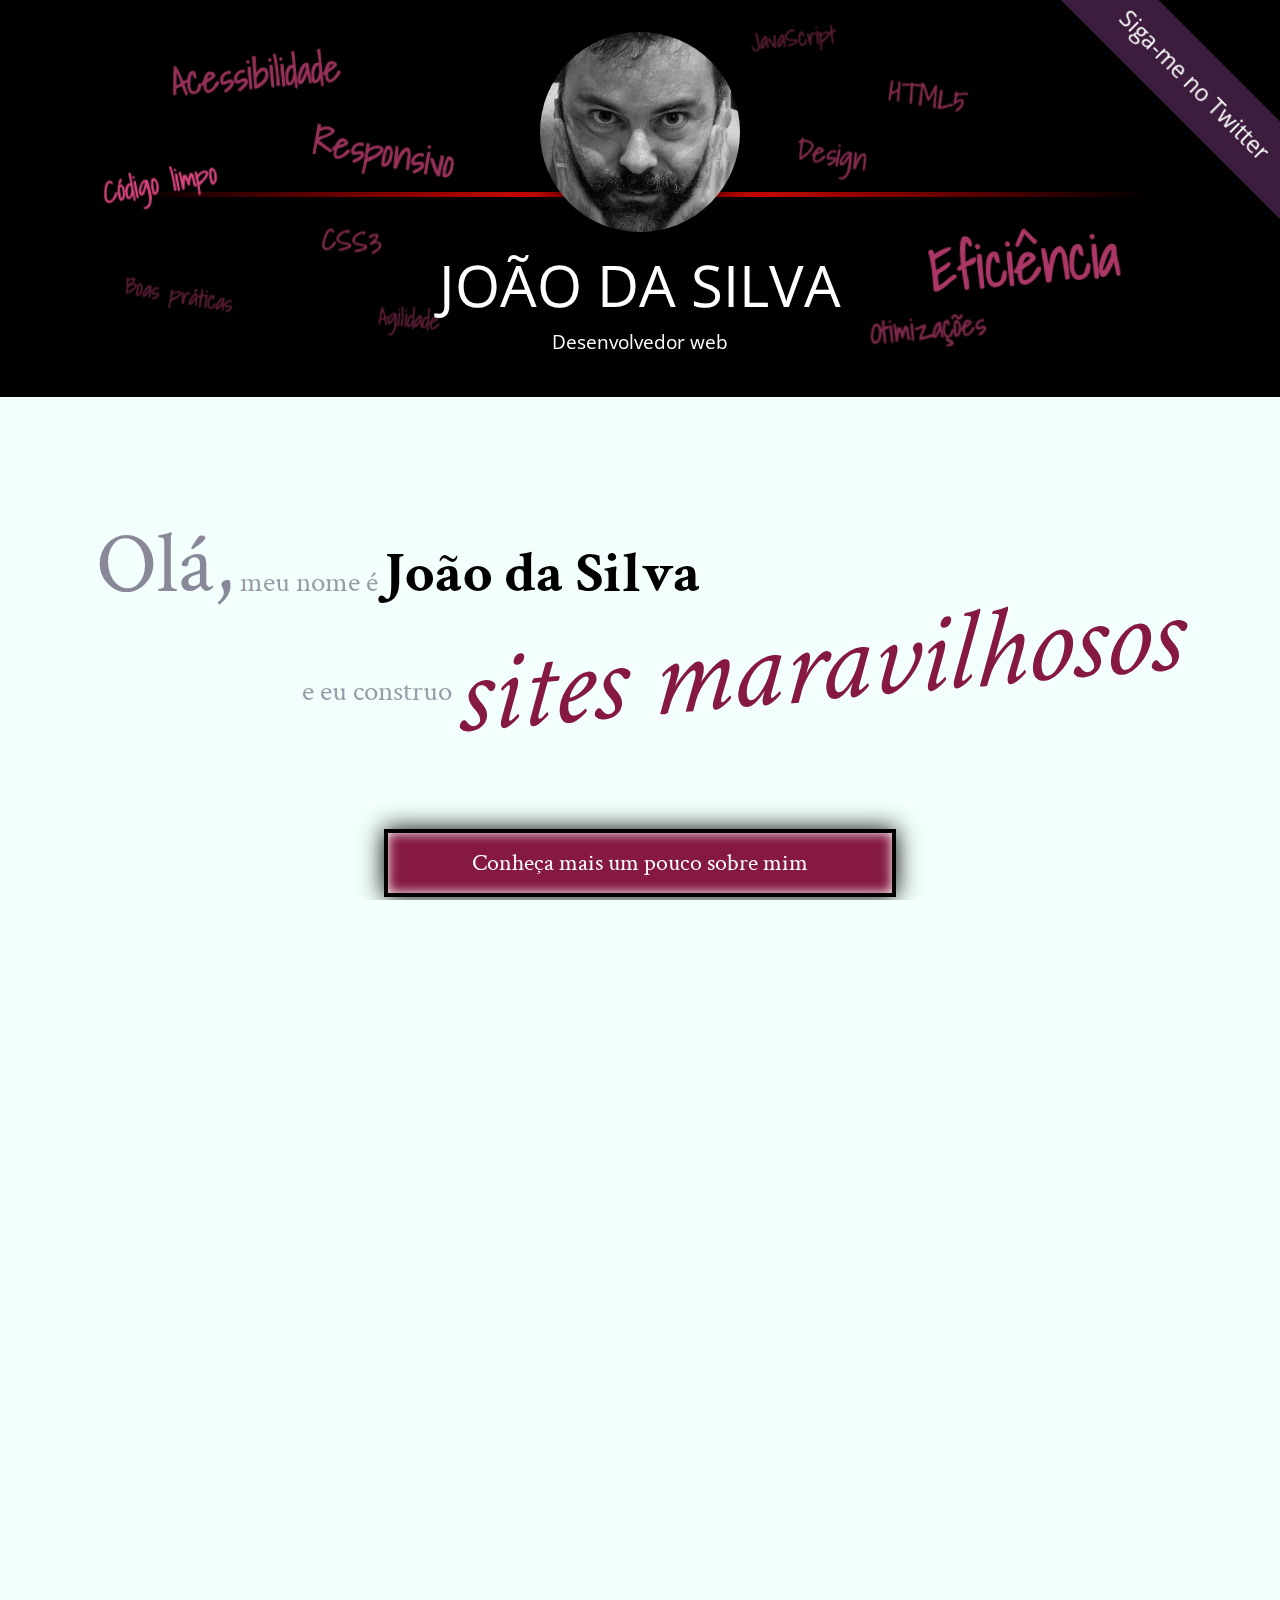
<file: index.html>
<!DOCTYPE html>
<html lang="pt">
<head>
    <meta charset="UTF-8">
    <title>João da Silva - Desenvolvedor Web</title>
    <link rel="shortcut icon" href="imagens/favicon.png">
    <link rel="stylesheet" href="css/reset.css">
    <link rel="stylesheet" href="css/site.css">
    <link rel="stylesheet" href="css/index.css">
    <link rel="stylesheet" href="http://fonts.googleapis.com/css?family=Crimson+Text:400,400italic,600">
    <link rel="stylesheet" href="http://fonts.googleapis.com/css?family=Open+Sans+Condensed:700">
    <link rel="stylesheet" href="http://fonts.googleapis.com/css?family=Shadows+Into+Light">
</head>
<body>

    <!-- usar o css junto com um evento de javascript 
    <div class="">
        <p>voçe ganhou um curso de java, parabéns</p>
    </div>
    -->

    <header class="titulo-principal">
        <img class="foto-home" src="imagens/eu.jpg" alt="Foto de João da Silva">
        <h1>João da Silva</h1>
        <p class="subtitulo-principal">Desenvolvedor web</p>
        <ul class="palavras-home">
            <li class="palavra-home eficiencia">Eficiência</li>
            <li class="palavra-home boas-praticas">Boas práticas</li>
            <li class="palavra-home codigo-limpo">Código limpo</li>
            <li class="palavra-home css3">CSS3</li>
            <li class="palavra-home html5">HTML5</li>
            <li class="palavra-home javascript">JavaScript</li>
            <li class="palavra-home acessibilidade">Acessibilidade</li>
            <li class="palavra-home responsivo">Responsivo</li>
            <li class="palavra-home otimizacoes">Otimizações</li>
            <li class="palavra-home agilidade">Agilidade</li>
            <li class="palavra-home design">Design</li>
        </ul>
        <a class="banner-twitter" href="http://twitter.com/joaodasilva">Siga-me no Twitter</a>
    </header>
    <main>
        <section class="secao-inicio saudacao">
            <p class="saudacao"><span class="saudacao-inicio">Olá,</span> meu nome é <strong>João da Silva</strong> <span class="saudacao-ultima-linha">e eu construo <em>sites maravilhosos</em></span></p>
            <a class="botao-index" href="bio.html">Conheça mais um pouco sobre mim</a>
        </section>
        <section class="secao-inicio trabalhos">
            <h2>Trabalhos</h2>
            <ul>
                <li><img class="sombra-portfolio" src="imagens/bmw.png" alt="Site da BMW"></li>
                <li><img class="sombra-portfolio" src="imagens/ibm.png" alt="Site da IBM"></li>
                <li><img class="sombra-portfolio" src="imagens/uol.png" alt="Site da UOL"></li>
            </ul>
            <a class="botao-index" href="portfolio.html">Veja mais</a>
        </section>
        <section class="secao-inicio blog">
            <h2>Blog</h2>
            <small>Últimos posts</small>
            <ol>
                <li class="mais-recente">
                    <a href="blog.html">O essencial de design responsivo</a>
                    <p class="inicio-post">
                        Design responsivo tem ganho cada vez mais atenção como técnica de desenvolvimento de páginas web para dispositivos móveis. Mas como começar?
                    </p>
                </li>
                <li class="mais-recente">
                    <a href="blog.html">Por que fazer páginas acessíveis?</a>
                    <p class="inicio-post">
                        Tem se falado cada vez sobre acessibilidade na web. Há diversas técnicas e diretivas a serem seguidas, inclusive da própria W3C. Mas vale a pena investir nisso?
                    </p>
                </li>
                <li class="mais-recente">
                    <a href="blog.html">JavaScript não obstrusivo</a>
                    <p class="inicio-post">
                        JavaScript é uma linguagem essencial hoje em dia para criar páginas ricas, interativas e dinâmicas. Porém, há alguns cuidados que devem ser tomados ao colocarmos código JavaScript em nossas páginas.
                    </p>
                </li>
            </ol>
            <a class="botao-index" href="blog.html">Veja mais</a>
        </section>
    </main>
    <footer>
        <h2>Vamos conversar?</h2>
        <p>Você pode entrar em contato comigo <a href="contato.html">por e-mail</a> ou pelo telefone <a href="tel:+551234567890">(12) 3456-7890</a></p>
    </footer>
</body>
</html>
</file>
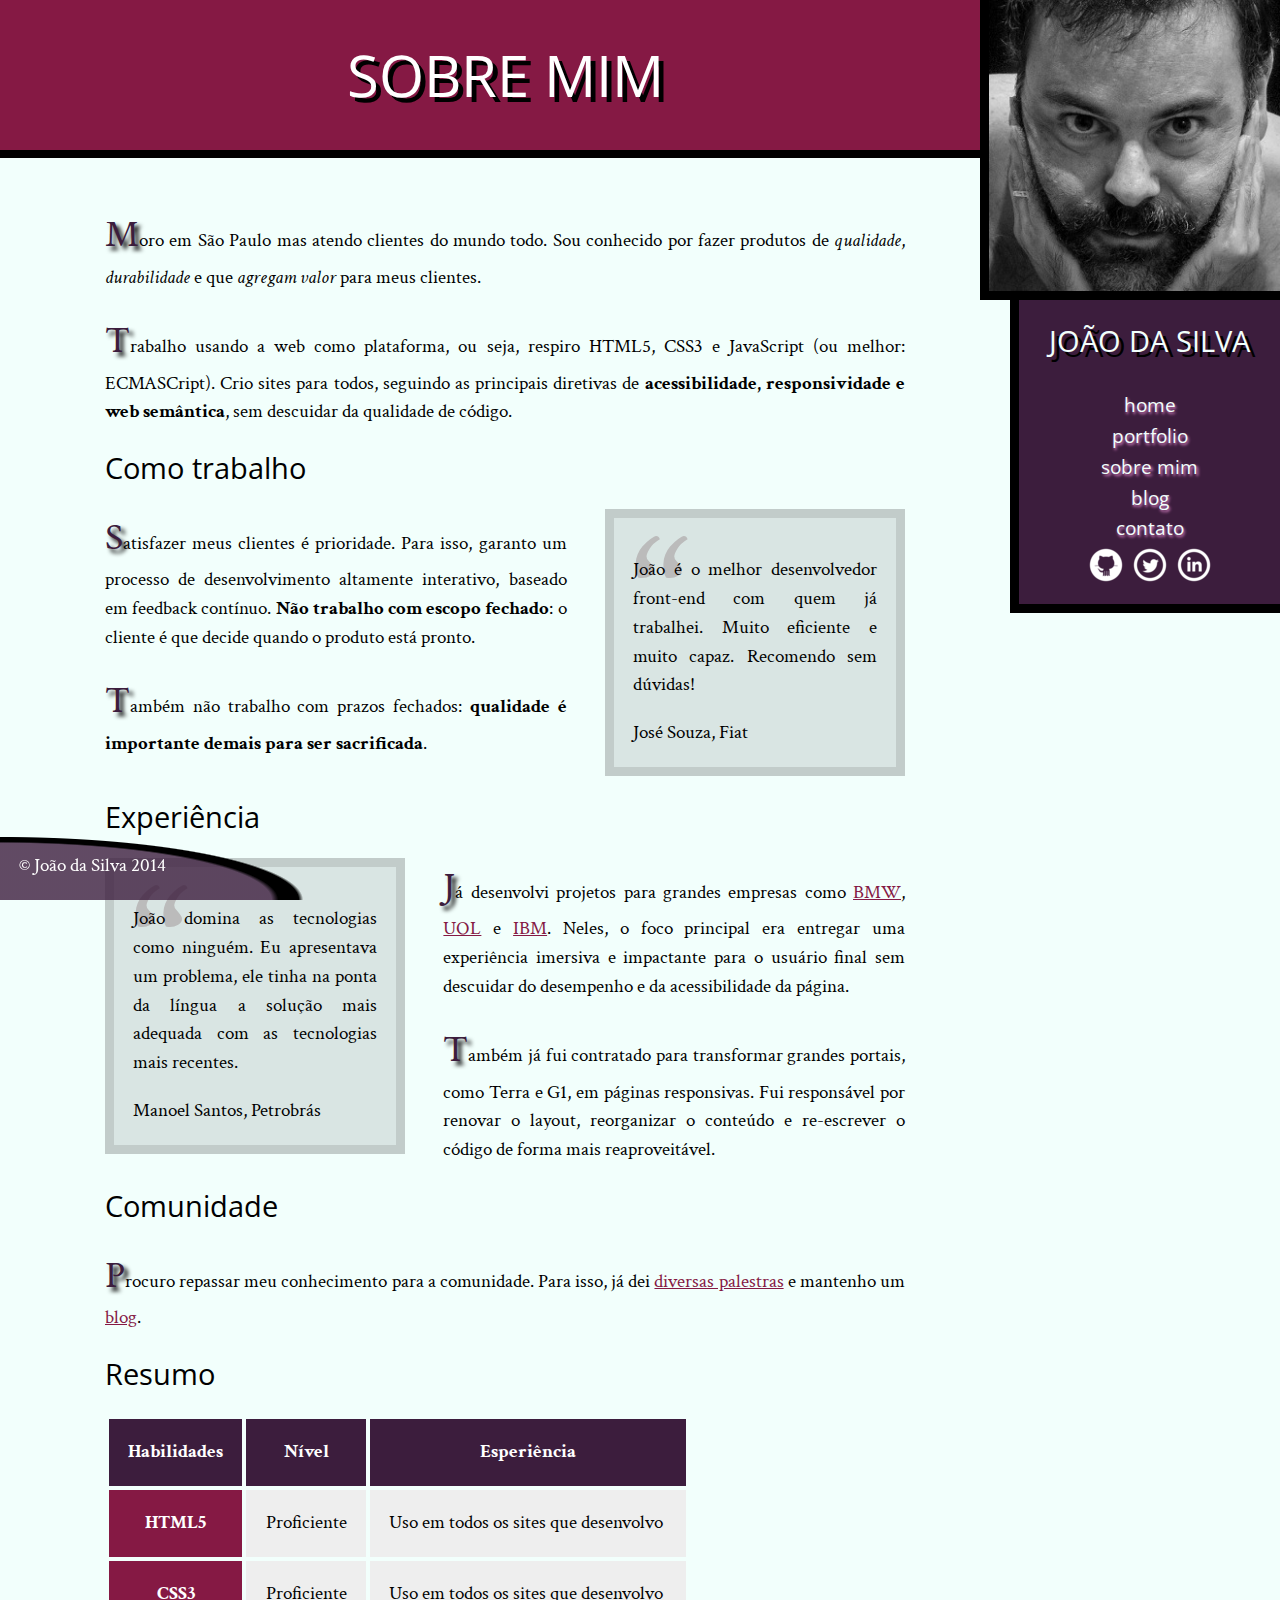
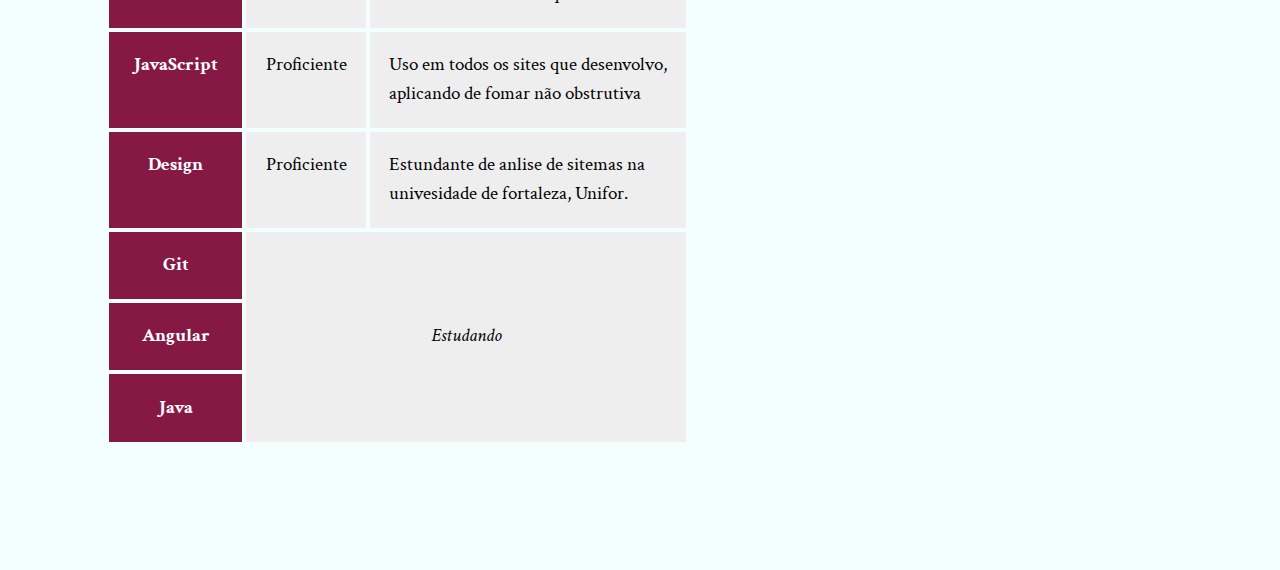
<file: bio.html>
<!DOCTYPE html>
<html>
<head>
    <meta charset="utf-8">
    <title>João da Silva - Biografia</title>
    <link rel="icon" href="imagens/favicon.png">
    <link rel="stylesheet" href="css/reset.css">
    <link rel="stylesheet" href="css/site.css">
    <link rel="stylesheet" href="css/bio.css">
    <link rel="stylesheet" href="http://fonts.googleapis.com/css?family=Crimson+Text:400,400italic,600">
    <link rel="stylesheet" href="http://fonts.googleapis.com/css?family=Open+Sans+Condensed:700">
</head>
<body>
    <main>
        <h1 class="titulo-principal">Sobre mim</h1>
        <div class="container">
            <p>Moro em São Paulo mas atendo clientes do mundo todo. Sou conhecido por fazer produtos de <em>qualidade</em>, <em>durabilidade</em> e que <em>agregam valor</em> para meus clientes.</p>
            <p>Trabalho usando a web como plataforma, ou seja, respiro HTML5, CSS3 e JavaScript (ou melhor: ECMASCript). Crio sites para todos, seguindo as principais diretivas de <strong>acessibilidade, responsividade e web semântica</strong>, sem descuidar da qualidade de código.</p>
            <h2 class="subtitulo-texto">Como trabalho</h2>
            <blockquote class="citacao-bio" tabindex="1">
                <p>João é o melhor desenvolvedor front-end com quem já trabalhei. Muito eficiente e muito capaz. Recomendo sem dúvidas!</p>
                <cite>José Souza, Fiat</cite>
            </blockquote>
            <p>Satisfazer meus clientes é prioridade. Para isso, garanto um processo de desenvolvimento altamente interativo, baseado em feedback contínuo. <strong>Não trabalho com escopo fechado</strong>: o cliente é que decide quando o produto está pronto.</p>
            <p>Também não trabalho com prazos fechados: <strong>qualidade é importante demais para ser sacrificada</strong>.</p>
            <h2 class="subtitulo-texto">Experiência</h2>
            <blockquote class="citacao-bio" tabindex="2">
                <p>João domina as tecnologias como ninguém. Eu apresentava um problema, ele tinha na ponta da língua a solução mais adequada com as tecnologias mais recentes.</p>
                <cite>Manoel Santos, Petrobrás</cite>
            </blockquote>
            <p>Já desenvolvi projetos para grandes empresas como <a href="http://bmw.com">BMW</a>, <a href="http://www.uol.com.br">UOL</a> e <a href="http://www.ibm.com.br">IBM</a>. Neles, o foco principal era entregar uma experiência imersiva e impactante para o usuário final sem descuidar do desempenho e da acessibilidade da página.</p>
            <p>Também já fui contratado para transformar grandes portais, como Terra e G1, em páginas responsivas. Fui responsável por renovar o layout, reorganizar o conteúdo e re-escrever o código de forma mais reaproveitável.</p>
            <h2 class="subtitulo-texto">Comunidade</h2>
            <p>Procuro repassar meu conhecimento para a comunidade. Para isso, já dei <a href="portfolio.html">diversas palestras</a> e mantenho um <a href="blog.html">blog</a>.</p>
            <h2 class="subtitulo-texto">Resumo</h2>
            <table class="habilidades">
                <thead>
                    <tr>
                        <th>Habilidades</th>
                        <th>Nível</th>
                        <th>Esperiência</th>
                    </tr>
                </thead>
                <tbody>
                    <tr>
                        <th>HTML5</th>
                        <td>Proficiente</td>
                        <td>Uso em todos os sites que desenvolvo</td>
                    </tr>
                    <tr>
                        <th>CSS3</th>
                        <td>Proficiente</td>
                        <td>Uso em todos os sites que desenvolvo</td>
                    </tr>
                    <tr>
                        <th>JavaScript</th>
                        <td>Proficiente</td>
                        <td>Uso em todos os sites que desenvolvo,<br> aplicando de fomar não obstrutiva</td>
                    </tr>
                    <tr>
                        <th>Design</th>
                        <td>Proficiente</td>
                        <td>Estundante de anlise de sitemas na <br>univesidade de fortaleza,
                        Unifor.</td>
                    </tr>
                    <tr>
                        <th>Git</th>
                        <td rowspan="3" colspan="2">Estudando</td>
                    </tr>
                    <tr>
                        <th>Angular</th>
                    </tr>
                    <tr>
                        <th>Java</th>
                    </tr>
                </tbody>
            </table>
        </div>
    </main>
    <img src="imagens/eu.jpg" alt="Minha foto" class="minha-foto">
    <aside class="navegacao-site">
        <h1>João da Silva</h1>
        <nav>
            <ul>
                <li><a href="index.html">Home</a></li>
                <li><a href="portfolio.html">Portfolio</a></li>
                <li><a href="bio.html">Sobre mim</a></li>
                <li><a href="blog.html">Blog</a></li>
                <li><a href="contato.html">Contato</a></li>
            </ul>
        </nav>
        <ul class="icones-redes-sociais">
            <li>
                <a href="https://github.com/joaodasilva" class="github" data-legenda="Veja meus projetos opensource">
                    Github
                </a>
            </li>
            <li>
                <a href="https://twitter.com/joaodasilva" class="twitter" data-legenda="Siga-me no twitter, nao custa nada vai">
                    Twitter
                </a>
            </li>
            <li>
                <a href="https://br.linkedin.com/pub/joão-da-silva/32/4/508" class="linkedin" data-legenda="Veja meu curriculo">
                    LinkedIn
                </a>
            </li>
        </ul>
    </aside>
    <footer class="rodape-pagina">
        &copy; João da Silva 2014
    </footer>
</body>
</html>
</file>
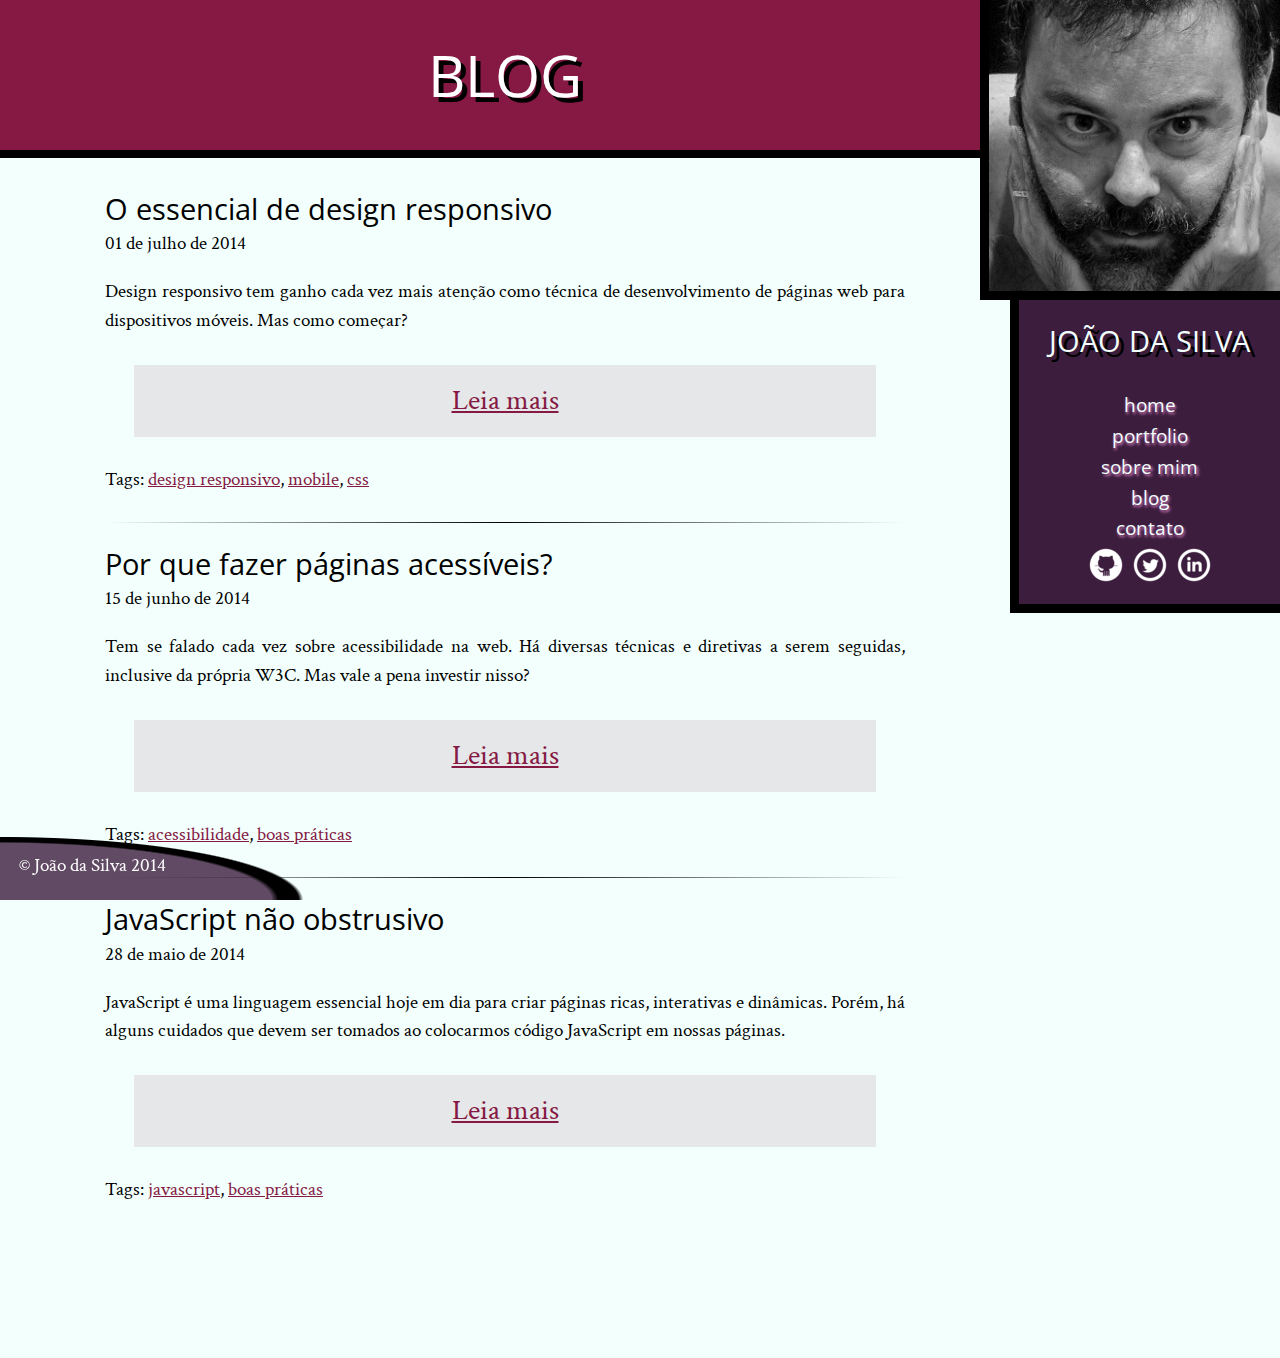
<file: blog.html>
<!DOCTYPE html>
<html>
<head>
    <meta charset="utf-8">
    <title>Blog - João da Silva</title>
    <link rel="icon" href="imagens/favicon.png">
    <link rel="stylesheet" href="css/reset.css">
    <link rel="stylesheet" href="css/site.css">
    <link rel="stylesheet" href="css/blog.css">
    <link rel="stylesheet" href="http://fonts.googleapis.com/css?family=Crimson+Text:400,400italic,600">
    <link rel="stylesheet" href="http://fonts.googleapis.com/css?family=Open+Sans+Condensed:700">
</head>
<body>
    <main>
        <h1 class="titulo-principal">Blog</h1>
        <div class="container">
            <article class="post-blog">
                <h2 class="subtitulo-texto">O essencial de design responsivo</h2>
                <time datetime="2014-07-01">01 de julho de 2014</time>
                <p>Design responsivo tem ganho cada vez mais atenção como técnica de desenvolvimento de páginas web para dispositivos móveis. Mas como começar?</p>
                <a class="leia-mais" href="#">Leia mais</a>
                <footer>Tags: <a href="#">design responsivo</a>, <a href="#">mobile</a>, <a href="#">css</a></footer>
            </article>
            <article class="post-blog">
                <h2 class="subtitulo-texto">Por que fazer páginas acessíveis?</h2>
                <time datetime="2014-06-15">15 de junho de 2014</time>
                <p>Tem se falado cada vez sobre acessibilidade na web. Há diversas técnicas e diretivas a serem seguidas, inclusive da própria W3C. Mas vale a pena investir nisso?</p>
                <a class="leia-mais" href="#">Leia mais</a>
                <footer>Tags: <a href="#">acessibilidade</a>, <a href="#">boas práticas</a></footer>
            </article>
            <article class="post-blog">
                <h2 class="subtitulo-texto">JavaScript não obstrusivo</h2>
                <time datetime="2014-05-28">28 de maio de 2014</time>
                <p>JavaScript é uma linguagem essencial hoje em dia para criar páginas ricas, interativas e dinâmicas. Porém, há alguns cuidados que devem ser tomados ao colocarmos código JavaScript em nossas páginas.</p>
                <a class="leia-mais" href="#">Leia mais</a>
                <footer>Tags: <a href="#">javascript</a>, <a href="#">boas práticas</a></footer>
            </article>
        </div>
    </main>
    <img src="imagens/eu.jpg" alt="Minha foto" class="minha-foto">
    <aside class="navegacao-site">
        <h1>João da Silva</h1>
        <nav>
            <ul>
                <li><a href="index.html">Home</a></li>
                <li><a href="portfolio.html">Portfolio</a></li>
                <li><a href="bio.html">Sobre mim</a></li>
                <li><a href="blog.html">Blog</a></li>
                <li><a href="contato.html">Contato</a></li>
            </ul>
        </nav>
        <ul class="icones-redes-sociais">
            <li>
                <a href="https://github.com/joaodasilva" class="github" data-legenda="Veja meus projetos opensource">
                    Github
                </a>
            </li>
            <li>
                <a href="https://twitter.com/joaodasilva" class="twitter" data-legenda="Siga-me no twitter, nao custa nada vai">
                    Twitter
                </a>
            </li>
            <li>
                <a href="https://br.linkedin.com/pub/joão-da-silva/32/4/508" class="linkedin" data-legenda="Veja meu curriculo">
                    LinkedIn
                </a>
            </li>
        </ul>
    </aside>
    <footer class="rodape-pagina">
        &copy; João da Silva 2014
    </footer>
</body>
</html>
</file>
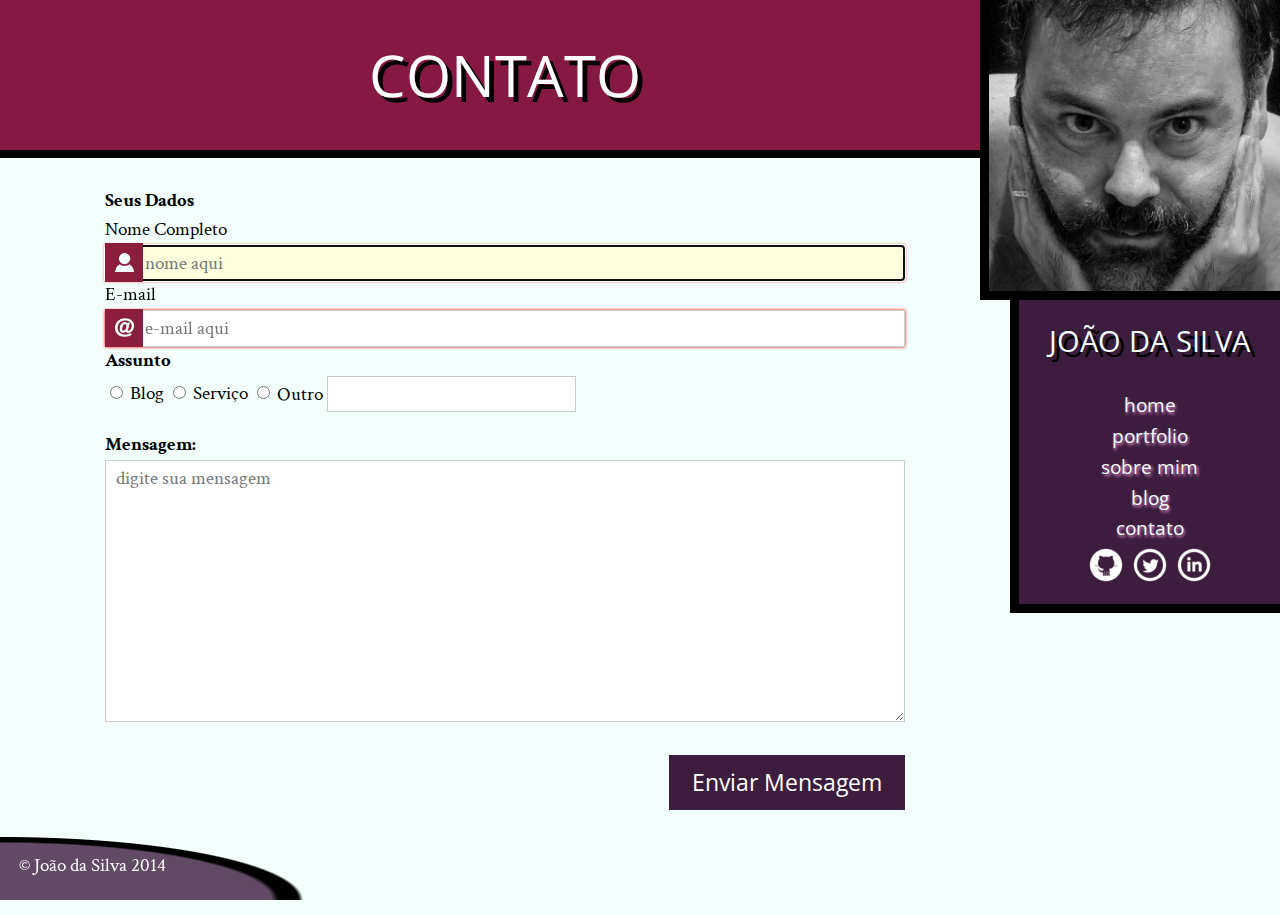
<file: contato.html>
<!DOCTYPE html>
<html lang="pt-br">
<head>
    <meta charset="utf-8">
    <title>Contatos</title>
    <link rel="icon" href="imagens/favicon.png">
    <link rel="stylesheet" href="css/reset.css">
    <link rel="stylesheet" href="css/site.css">
    <link rel="stylesheet" href="css/portfolio.css">
    <link rel="stylesheet" href="css/contato.css">
    <link rel="stylesheet" href="http://fonts.googleapis.com/css?family=Crimson+Text:400,400italic,600">
    <link rel="stylesheet" href="http://fonts.googleapis.com/css?family=Open+Sans+Condensed:700">
    
</head>
<body>
    <main>
        <h1 class="titulo-principal">Contato</h1>
        <div class="container">
            <form>

                <fieldset>
                    <legend>Seus Dados</legend>
                    <label for="nome"  class="com-icone">
                        Nome Completo
                        <input  id="nome" type="text" name="nome" placeholder="seu nome aqui" autofocus required pattern="[A-Za-zÀ-ú ']{4,200}">    
                    </label>
                    <label for="email" class="com-icone">
                        E-mail
                        <input id="email" type="email" name="email" placeholder="seu e-mail aqui" required>
                    </label>
                </fieldset>
                
                <fieldset>
                <legend>Assunto</legend>
                    <label>
                    <input type="radio" name="assunto" value="Blog">
                    Blog
                </label>
                <label>
                    <input type="radio" name="assunto" value="Serviço">
                    Serviço
                </label>
                <fieldset>
                    <input type="radio" name="assunto" value="Outro" id="outro">
                    <label for="outro">
                    Outro
                    </label>
                    <input type="text" name="outro-assunto">
                </fieldset>
                
                <label for="mensagem">Mensagem:</label>
                <textarea id="mensagem" name="mensagem" cols="60" rows="10" placeholder="digite sua mensagem"></textarea>
                <button type="submit">Enviar Mensagem</button>
            
            </form>

        </div> 
    </main>
    <img src="imagens/eu.jpg" alt="Minha foto" class="minha-foto">
    <aside class="navegacao-site">
        <h1>João da Silva</h1>
        <nav>
            <ul>
                <li><a href="index.html">Home</a></li>
                <li><a href="portfolio.html">Portfolio</a></li>
                <li><a href="bio.html">Sobre mim</a></li>
                <li><a href="blog.html">Blog</a></li>
                <li><a href="contato.html">Contato</a></li>
            </ul>
        </nav>
        <ul class="icones-redes-sociais">
            <li>
                <a href="https://github.com/joaodasilva" class="github" data-legenda="Veja meus projetos opensource">
                    Github
                </a>
            </li>
            <li>
                <a href="https://twitter.com/joaodasilva" class="twitter" data-legenda="Siga-me no twitter, nao custa nada vai">
                    Twitter
                </a>
            </li>
            <li>
                <a href="https://br.linkedin.com/pub/joão-da-silva/32/4/508" class="linkedin" data-legenda="Veja meu curriculo">
                    LinkedIn
                </a>
            </li>
        </ul>
    </aside>
    <footer class="rodape-pagina">
        &copy; João da Silva 2014
    </footer>
</body>
</html>
</file>
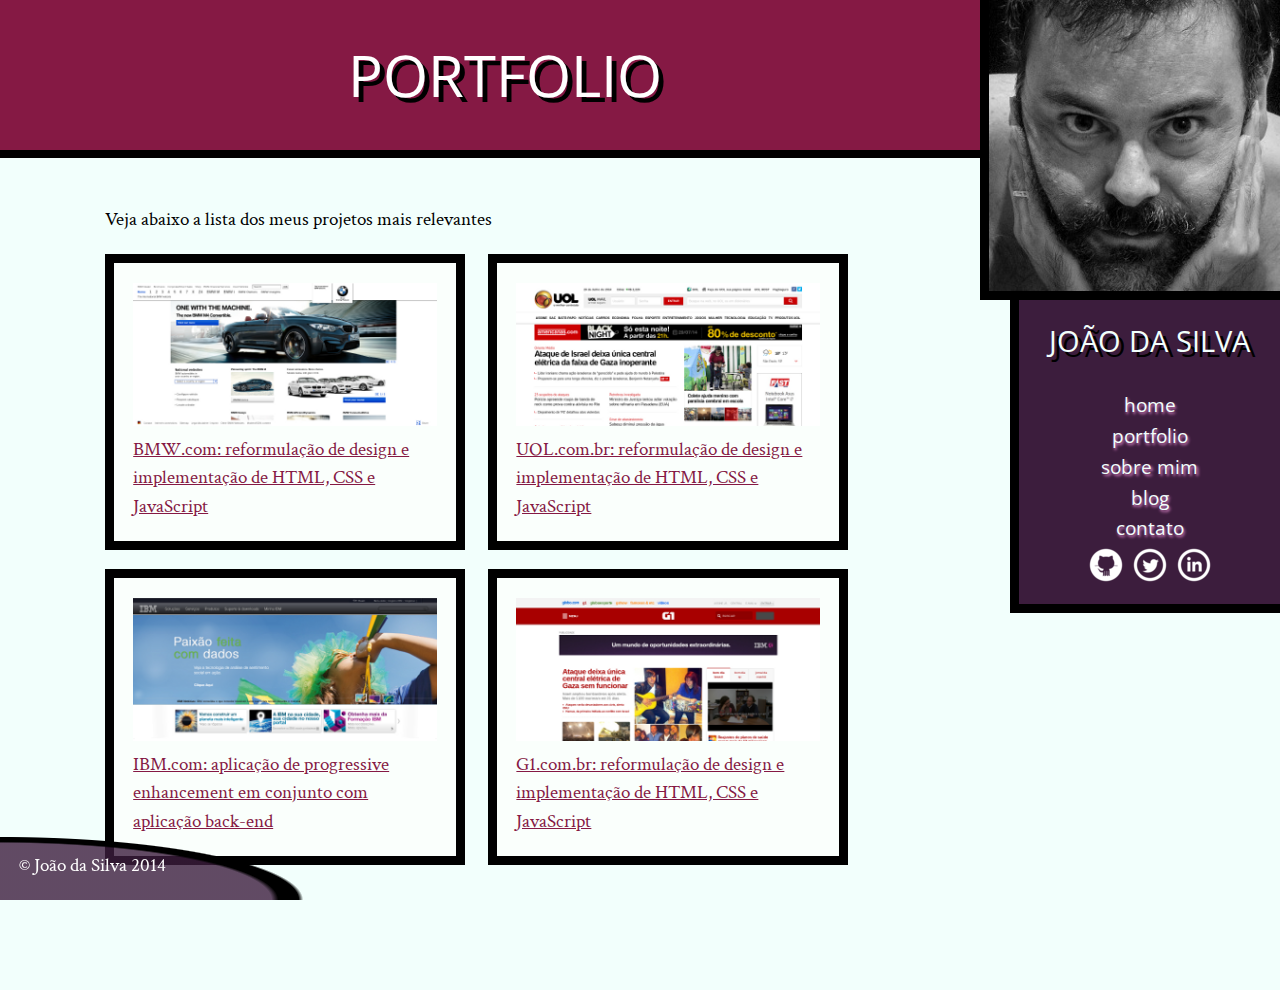
<file: portfolio.html>
<!DOCTYPE html>
<html lang="pt-br">
<head>
    <meta charset="utf-8">
    <title>Portfolio - João da Silva</title>
    <link rel="icon" href="imagens/favicon.png">
    <link rel="stylesheet" href="css/reset.css">
    <link rel="stylesheet" href="css/site.css">
    <link rel="stylesheet" href="css/portfolio.css">
    <link rel="stylesheet" href="http://fonts.googleapis.com/css?family=Crimson+Text:400,400italic,600">
    <link rel="stylesheet" href="http://fonts.googleapis.com/css?family=Open+Sans+Condensed:700">
</head>
<body>
    <main>
        <h1 class="titulo-principal">Portfolio</h1>
        <div class="container">
            <p>Veja abaixo a lista dos meus projetos mais relevantes</p>
            <ol class="portfolio">
                <li><a href="http://bmw.com">
                        <figure>
                            <img src="imagens/bmw.png" alt="Site da BMW">
                            <figcaption>BMW.com: reformulação de design e implementação de HTML, CSS e JavaScript</figcaption>
                        </figure>
                </a></li>
                <li><a href="http://uol.com.br">
                        <figure>
                            <img src="imagens/uol.png" alt="Front-page da UOL">
                            <figcaption>UOL.com.br: reformulação de design e implementação de HTML, CSS e JavaScript</figcaption>
                        </figure>
                </a></li>
                <li><a href="http://www.ibm.com.br">
                        <figure>
                            <img src="imagens/ibm.png" alt="Site da IBM">
                            <figcaption>IBM.com: aplicação de progressive enhancement em conjunto com aplicação back-end</figcaption>
                        </figure>
                </a></li>
                <li><a href="http://g1.com.br">
                        <figure>
                            <img src="imagens/g1.png" alt="Front-page do portal G1">
                            <figcaption>G1.com.br: reformulação de design e implementação de HTML, CSS e JavaScript</figcaption>
                        </figure>
                </a></li>
            </ol>
        </div>
    </main>
    <img src="imagens/eu.jpg" alt="Minha foto" class="minha-foto">
    <aside class="navegacao-site">
        <h1>João da Silva</h1>
        <nav>
            <ul>
                <li><a href="index.html">Home</a></li>
                <li><a href="portfolio.html">Portfolio</a></li>
                <li><a href="bio.html">Sobre mim</a></li>
                <li><a href="blog.html">Blog</a></li>
                <li><a href="contato.html">Contato</a></li>
            </ul>
        </nav>
        <ul class="icones-redes-sociais">
            <li>
                <a href="https://github.com/joaodasilva" class="github" data-legenda="Veja meus projetos opensource">
                    Github
                </a>
            </li>
            <li>
                <a href="https://twitter.com/joaodasilva" class="twitter" data-legenda="Siga-me no twitter, nao custa nada vai">
                    Twitter
                </a>
            </li>
            <li>
                <a href="https://br.linkedin.com/pub/joão-da-silva/32/4/508" class="linkedin" data-legenda="Veja meu curriculo">
                    LinkedIn
                </a>
            </li>
        </ul>
    </aside>
    <footer class="rodape-pagina">
        &copy; João da Silva 2014
    </footer>
</body>
</html>
</file>
<file: css/site.css>
body {
    font-family: "Crimson Text", "Times New Roman", serif;
    background-color: #F2FFFC;
    font-size: 120%;
    line-height: 1.5;
    overflow-x: hidden;
}

h1,
h2,
.subtitulo-principal {
    font-family: "Open Sans Condensed", "Arial", sans-serif;
}

h1 {
    text-transform: uppercase;
    font-size: 3em;
    text-shadow: 5px 5px #000;
}

.titulo-principal {
    text-align: center;
    background-color: #851944;
    color: #FFF;
    padding: 2rem;
    border-bottom: .5rem solid #000;
}

.subtitulo-texto {
    font-size: 1.5em;
    clear: both;
}

main a {
    color: #851944;
}

main p {
    text-align: justify;
    margin: 1em 0;
}

main a:hover , footer a:hover {
    color: red;
}

main li a:hover {
    color: red;
}

.navegacao-site {
    text-align: center;
    background-color: #3C1D3D;
    color: #F2FFFC;
    padding: 1em;
}

.navegacao-site a {
    color: inherit;
    font-family: "Open Sans Condensed", "Arial", sans-serif;
    text-transform: lowercase;
}

.navegacao-site h1 {
    font-size: 1.5em;
    margin-bottom: 1em;
}

.navegacao-site a {
    text-shadow:  .1em .1em 3px rgb(236, 142, 213);
    text-decoration: none;
}

.rodape-pagina {
    color: #FFF;
    background-image: radial-gradient(ellipse at bottom left ,rgba(60, 29, 61, 0.8),rgba(60, 29, 61, 0.8),rgba(60, 29, 61, 0.8)  60%, #000,#000,#000, #000 66% ,transparent 67%);
    background-size: 25% 100%;
    background-repeat: no-repeat;
    padding: 1em;
    clear: both;
    position: fixed;
    bottom: 0;
    left: 0;
    width: 100%;
    box-sizing: border-box;
}

.container {
    width: 80ch;
    margin-left: auto;
    margin-right: auto;
    padding: 1.5em 0;
}

strong {
    font-weight: bold;
}

em {
    font-style: italic;
}

.icones-redes-sociais li {
    display: inline-block;
    position: relative;
}

.icones-redes-sociais a {
    width: 40px;
    height: 40px;
    display: block;
    position: relative;
    text-indent: -99999px;
}

.icones-redes-sociais a:hover::after,
.icones-redes-sociais a:focus::after {
    
    content: attr(data-legenda);
    position: absolute;
    text-align: center;
    color: #FFF;
    background-color: #000;
    top: 2.8em;
    left: 0;
    width: 8em;
    text-indent: 0;
    line-height: 2;
}

.icones-redes-sociais a:hover::before {
    position: absolute;
    content: '';
    background-color: #000;
    height: 1em;
    width: 1em;
    bottom: 0;
    left: .6em;
    top: 1.8em;
    transform: translateY(.5em) rotate(45deg);
}

.icones-redes-sociais li:nth-child(1n+2) a:hover::after {
    left: -3em;
}

.github {
    background-image: url(../imagens/github.png);
}

.twitter {
    background-image: url(../imagens/twitter.png);
}

.linkedin {
    background-image: url(../imagens/linkedin.png);
}

main {
    width: calc(100% - 0.9 * 300px);
    float: left;
    padding-bottom: 4em;
}

.minha-foto,
.navegacao-site {
    border-left: .5em solid black;
    border-bottom: .5em solid black;
    box-sizing: border-box;
}

.navegacao-site {
    width: calc(0.9 * 300px);
    float: right;
    position: relative;
    top: 300px;
}

.minha-foto {
    position: absolute;
    top: 0;
    right: 0;
    height: 300px;
}
</file>
<file: css/index.css>
.titulo-principal {
    background-color: #000;
    background-image: linear-gradient(to right, #000, red , #000 );
    background-size: 80% 5px;
    background-repeat: no-repeat;
    background-position: 50% 50%;
    
}

.foto-home {
    height: 200px;
    border-radius: 50%;
    box-shadow: 0 0 2em #000;
}
.saudacao p {
    font-size: 1.5em;
    color: #99A;
    line-height: 1;
    padding: 2em;
}
.saudacao-inicio {
    font-size: 3em;
    color: #889;
}
.saudacao-ultima-linha {
    text-align: right;
    display: block;
}
.saudacao strong {
    font-size: 2em;
    color: #000;
}
.saudacao em {
    color: #851944;
    font-size: 4em;
    -webkit-transform: rotate(-5deg) skew(-10deg);
            transform: rotate(-5deg) skew(-10deg);
    display: inline-block;
}
.botao-index {
    font-size: 1.25em;
    background-color: #851944;
    color: #FFF;
    padding: .5em;
    border: .2em solid black;
    width: 40ch;
    margin: 2em auto;
    display: block;
    text-align: center;
    box-shadow: 0 0 1em #000, inset 0 0 .5em #fff;
    text-decoration: none;
}


.botao-index:hover , .botao-index:focus {
    -webkit-animation: botao 0.5s ease-in-out infinite;
    animation: botao 0.5s ease-in-out infinite;
    color: #FFF;
}

@-webkit-keyframes botao {
    100%{
        box-shadow: 0 0 1em #FA9, inset 0 0 .5em #fff;
        background-color: #C54974;
    }
}

@keyframes botao {
    100%{
        box-shadow: 0 0 1em #FA9, inset 0 0 .5em #fff;
        background-color: #C54974;
    }
}

.secao-inicio {
    padding: 2em;
}
.secao-inicio h2 {
    font-size: 3em;
    text-transform: uppercase;
    margin-bottom: .5em;
    text-shadow: 5px 5px #000;
}
.trabalhos {
    background-color: #3C1D3D;
    background-image: linear-gradient(135deg, transparent, transparent 14px, rgba(0,0,0, .1) 14px, rgba(0,0,0, .1) 15px, transparent 15px, transparent);
    border-top: .5em solid #000;
    border-bottom: .5em solid #000;
    background-size: 20px 20px;
    background-attachment: fixed;
}
.trabalhos h2 {
    color: #FFF;
}
.trabalhos ul {
    overflow: hidden;
    border: .5em solid black;
}
.trabalhos li {
    float: left;
    width: 33.333%;
}
.trabalhos img {
    width: 100%;
    display: block;
}
.blog {
    background-color: #999;
    background-image: linear-gradient(135deg, transparent, transparent 14px, rgba(255, 255, 255, 0.1) 14px, rgba(255, 255, 255, 0.1) 15px, transparent 15px, transparent);
    background-size: 20px 20px;
    position: relative;
    color: #FFF;
    border-bottom: .5em solid #851944;
    background-attachment: fixed;
}
.blog small {
    position: relative;
    top: -2em;
}
.blog li {
    width: 30%;
}
.blog li a {
    color: #FCF;
    padding: .5em;
    display: block;
}
footer {
    background-color: #000;
    color: #FFF;
    padding: 2em;
}
footer h2 {
    font-size: 3em;
}
footer a {
    color: #F99;
}
main {
    width: 100%;
    padding-bottom: 0;
    float: none;
}

html,body {
    overflow-x: hidden;
    height: 100%;
}
body {
    -webkit-perspective: 6px;
            perspective: 6px;
    -webkit-perspective-origin: 50% 160px;
            perspective-origin: 50% 160px;
}
.palavras-home {
    -webkit-transform-style: preserve-3d;
            transform-style: preserve-3d;
    position: absolute;
    bottom: 0;
    right: 0;
    top: 0;
    left: 0;
}
.palavra-home {
    font-family: "Shadows Into Light", cursive;
    font-weight: bold;
    font-size: 400%;
    color: #D5447E;
    position: absolute;
}
.eficiencia {
    top: 50%;
    left: 60%;
    -webkit-transform: translate(-50%, -50%) translateZ(4px) rotate(-5deg) scale(.25);
            transform: translate(-50%, -50%) translateZ(4px) rotate(-5deg) scale(.25);
    opacity: 0.8;
}
.boas-praticas {
    top: 70%;
    left: 20%;
    opacity: .4;
    -webkit-transform: translate(-50%, -50%) translateZ(1px) rotate(10deg) scale(.25);
            transform: translate(-50%, -50%) translateZ(1px) rotate(10deg) scale(.25);
}
.codigo-limpo {
    top: 45%;
    left: 25%;
    opacity: 0.6
    -webkit-transform: translate(-50%, -50%) translateZ(2px) rotate(-10deg) scale(.25);
            transform: translate(-50%, -50%) translateZ(2px) rotate(-10deg) scale(.25);
}
.css3 {
    top: 55%;
    left: 35%;
    opacity: 0.6;
    -webkit-transform: translate(-50%, -50%) translateZ(2px) rotate(5deg) scale(.25);
            transform: translate(-50%, -50%) translateZ(2px) rotate(5deg) scale(.25);
}
.html5 {
    top: 30%;
    left: 65%;
    opacity: 0.6;
    -webkit-transform: translate(-50%, -50%) translateZ(2px) rotate(10deg) scale(.25);
            transform: translate(-50%, -50%) translateZ(2px) rotate(10deg) scale(.25);
}
.javascript {
    top: 15%;
    left: 60%;
    opacity: .4;
    -webkit-transform: translate(-50%, -50%) translateZ(1px) rotate(-5deg) scale(.25);
            transform: translate(-50%, -50%) translateZ(1px) rotate(-5deg) scale(.25);
}
.acessibilidade {
    top: 30%;
    left: 35%;
    opacity: 0.7;
    -webkit-transform: translate(-50%, -50%) translateZ(3px) rotate(-5deg) scale(.25);
            transform: translate(-50%, -50%) translateZ(3px) rotate(-5deg) scale(.25);
}
.responsivo {
    top: 40%;
    left: 40%;
    opacity: 0.7;
    -webkit-transform: translate(-50%, -50%) translateZ(3px) rotate(10deg) scale(.25);
            transform: translate(-50%, -50%) translateZ(3px) rotate(10deg) scale(.25);
}
.otimizacoes {
    top: 70%;
    left: 65%;
    opacity: 0.6;
    -webkit-transform: translate(-50%, -50%) translateZ(2px) rotate(-5deg) scale(.25);
            transform: translate(-50%, -50%) translateZ(2px) rotate(-5deg) scale(.25);
}
.agilidade {
    top: 75%;
    left: 35%;
    opacity: 0.4;
    -webkit-transform: translate(-50%, -50%) translateZ(1px) rotate(5deg) scale(.25);
            transform: translate(-50%, -50%) translateZ(1px) rotate(5deg) scale(.25);
}
.design {
    top: 40%;
    left: 60%;
    opacity: .6;
    -webkit-transform: translate(-50%, -50%) translateZ(2px) rotate(10deg) scale(.25);
            transform: translate(-50%, -50%) translateZ(2px) rotate(10deg) scale(.25);
}
.titulo-principal {
    -webkit-transform-style: preserve-3d;
            transform-style: preserve-3d;
    position: relative;
}
.banner-twitter {
    position: absolute;
    top: 0;
    right: 0;

    line-height: 1;

    /* largura = 14em */
    /* altura = 3.5em */
    /* tx = .707 * h - .707 * w + w */
    /* ty = -.707 * h */
    -webkit-transform: translate(calc(0.707 * (3.5em - 100%) + 100%), calc(-.707 * 3.5em)) rotate(45deg);
            transform: translate(calc(0.707 * (3.5em - 100%) + 100%), calc(-.707 * 3.5em)) rotate(45deg);
    -webkit-transform-origin: 0 0;
            transform-origin: 0 0;

    width: 14em;
    padding: 1em 0;
    box-sizing: border-box;

    text-align: center;
    text-decoration: none;
    background-color: #3C1D3D;
    color: white;
    border: .25em solid black;

    font-size: 1.2em;
    font-family: "Open Sans Condensed", sans-serif;
}

.sombra-portfolio {
    box-shadow: 0 0 0 5px black;
}

.blog .inicio-post {
    position: absolute;
    top: 6em;
    height: 8em;
    left: 30%;
    right: 4em;
    background-color: #F2FFFC;
    color: #000;
    padding: 1.5em;
    display: none;
}
.blog a:hover + .inicio-post, 
.blog a:focus + .inicio-post {   
    display: block;
}

.blog a:hover, .blog a:focus {
    background-color: #F2FFFC;
    color: #f26;
}



/* usar com um evento de javascript*/
.modal {
    text-align: center;
    border: 1px solid red;
    background-color: #F2FFFC;
    position: fixed;
    top: 50%;
    left: 50%;
    transform: translate(-50% , -50%);
    padding: .3em;
    height: 10em;
    width: 20em;
    -webkit-box-shadow: 0 0 0 9999em #000;
            box-shadow: 0 0 0 9999em rgba(0, 0 , 0, .7);
    z-index: 999999;
    box-sizing: border-box;
    padding: 3em 0;
}
</file>
<file: css/bio.css>
h1 {
    -webkit-animation: aparece 5s ease-in;
    animation: aparece 5s ease-in;
}

@-webkit-keyframes aparece {
    0%{
        opacity: 0;
    }
    100%{
        opacity: 1;
    }
}

@keyframes aparece {
    0%{
        opacity: 0;
    }
    100%{
        opacity: 1;
    }
}

.citacao-bio {
    background-color: #D9E5E3;
    border: .5em solid #C2CCCA;
    padding: 1em;
    margin: 1em 2em;
    width: 30ch;
    box-sizing: border-box;
    position: relative;
    transition: transform 1s linear, box-shadow 1s ease-in-out;
    transition-delay: 0s, 0s;
    position: relative;
    -webkit-animation: quica 1s infinite;
    animation: quica 1s infinite;
    -webkit-animation-direction: alternate;
    animation-direction: alternate;
    -webkit-animation-timing-function: ease-in-out;
    animation-timing-function: ease-in-out;  
}

@-webkit-keyframes quica {
    from {
        top: 0;
    }
    to {
        top: 1em;
    }
}

@keyframes quica {
    from {
        top: 0;
    }
    to {
        top: 1em;
    }
}

.citacao-bio p {
    position: relative;
}

.container > p:first-letter {
    font-size: 2em;
    color: #3C1D3D;
    font: bold;
    text-shadow: 0.1em 0.1em 4px #000;
}

blockquote::before {
    content: "“";
    font-size: 10em;
    color: #bbb;
    position: absolute;
    top: -50px;
}

.container blockquote {
    float: right;
    margin-right: 0;
}

.container blockquote:nth-of-type(2n) {
    float: left;
    margin-right: 2em;
    margin-left: 0;
}

.citacao-bio:hover , .citacao-bio:focus {
    transform: rotate(12deg) scale(1.5);
    -webkit-box-shadow: 0 0 0 9999em rgba(0, 0 , 0, .7);
            box-shadow: 0 0 0 9999em rgba(0, 0 , 0, .7);
    z-index: 999999;
    box-sizing: border-box;
    -webkit-animation-play-state: paused;
    animation-play-state: paused;
}

.habilidades {
    border-collapse: separate;
    border-spacing: .25em;
    margin: 1em 0;
}

.habilidades th {
    font-weight: bold;
    background-color: #851944;
    color: white;
}

.habilidades td {
    background-color: #eee;
}

.habilidades th,
.habilidades td {
    padding: 1em;
}

.habilidades thead th {
    background-color: #3C1D3D;
}

.habilidades [colspan] {
    text-align: center;
    font-style: italic;
}
.habilidades [rowspan] {
    vertical-align: middle;
}
</file>
<file: css/blog.css>
.leia-mais {
    padding: .5em;
    margin: 1em;
    display: block;
    font-size: 1.5em;
    text-align: center;
    background-color: #E6E7E8;
}

.post-blog {
    padding-bottom: 1.5em;
    background-image: linear-gradient(to right, transparent, #000, transparent);
    background-size: 100% 1px;
    background-repeat: no-repeat;
    background-position: 50% bottom;
    margin-bottom: 1em;
}

.post-blog ~ .post-blog + .post-blog {
    background-image: none;
}
</file>
<file: css/portfolio.css>
.portfolio li {
    display: inline-block;
    border: .5em solid black;
    background-color: #FAFFFC;
    width: 45%;
    box-sizing: border-box;
    padding: 1em;
    margin-right: 1em;
    margin-bottom: 1em;
}

.portfolio img {
    width: 100%;
}
</file>
<file: css/contato.css>
legend,
label[for="mensagem"] {
    font-weight: bold;
    margin-top: 1em;
}
label[for],
button {
    display: block;
}
input[type="text"],
input[type="email"],
textarea {
    font-family: inherit;
    font-size: 100%;
    padding: .25em .5em;
    width: 100%;
    box-sizing: border-box;
    border: 1px solid #ccc;
}
button {
    border: 0;
    padding: .5em 1em;
    font-family: "Open Sans Condensed", sans-serif;
    background-color: #3C1D3D;
    color: white;
    font-size: 1.2em;
    margin-left: auto;
    margin-top: 1em;
}
input:invalid {
    box-shadow: 0 0 3px red;
}
input:focus,
textarea:focus {
    background-color: #FFD;
}
button:focus {
    background-color: #8C1D3D;
}
fieldset > fieldset {
    display: inline;
}
label[for="outro"] {
    display: inline;
}
input[name="outro-assunto"] {
    width: auto;
}

.com-icone {
    position: relative;
    margin-bottom: 0;
}
.com-icone::after {
    content: '';
    position: absolute;
    width: 2em;
    height: 2em;
    background-color: #8C1D3D;
    background-size: 50% 50%;
    background-position: center center;
    background-repeat: no-repeat;
    left: 0;
    top: 42%;
}
.com-icone + input {
    width: calc(100% - 2em);
    position: relative;
    left: 2em;
    margin-top: 0;
}
.com-icone[for="nome"]::after {
    background-image: url(../imagens/usuario.png);
}
.com-icone[for="email"]::after {
    background-image: url(../imagens/email.png);
}
</file>
